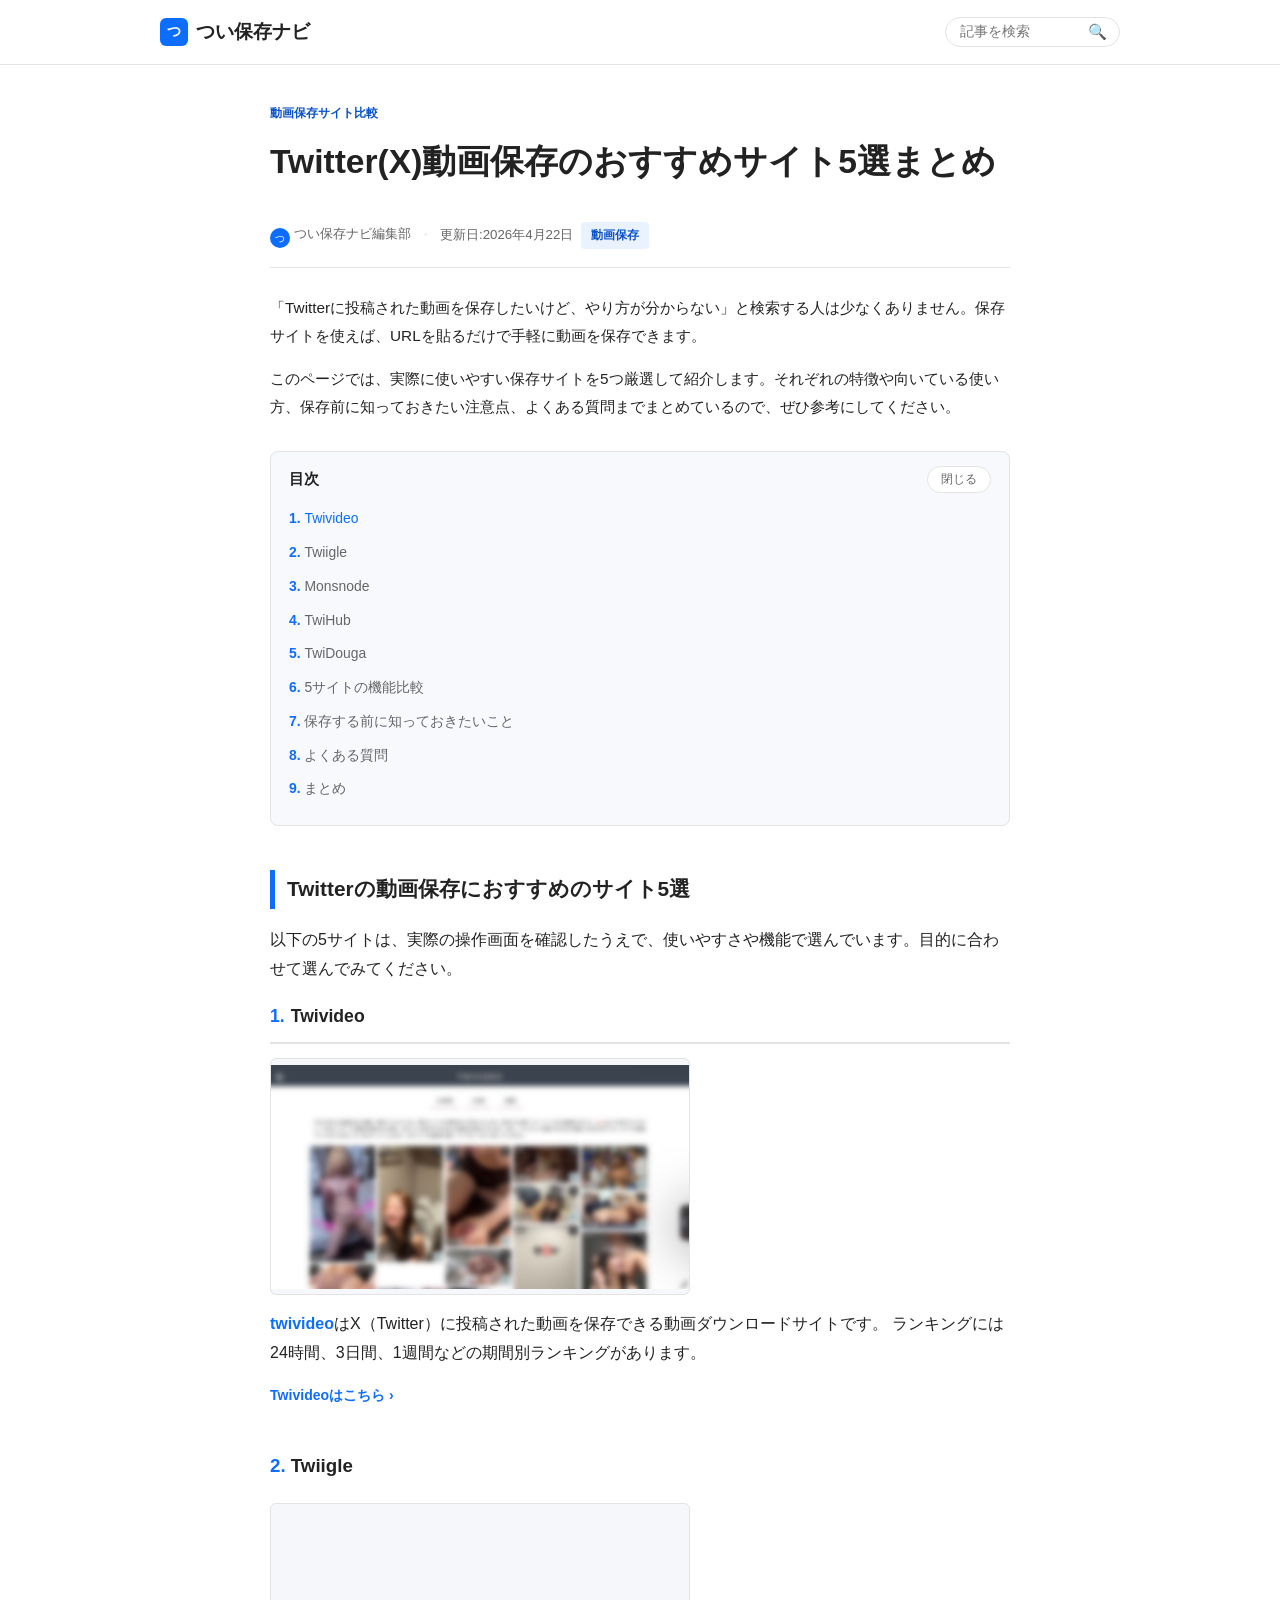
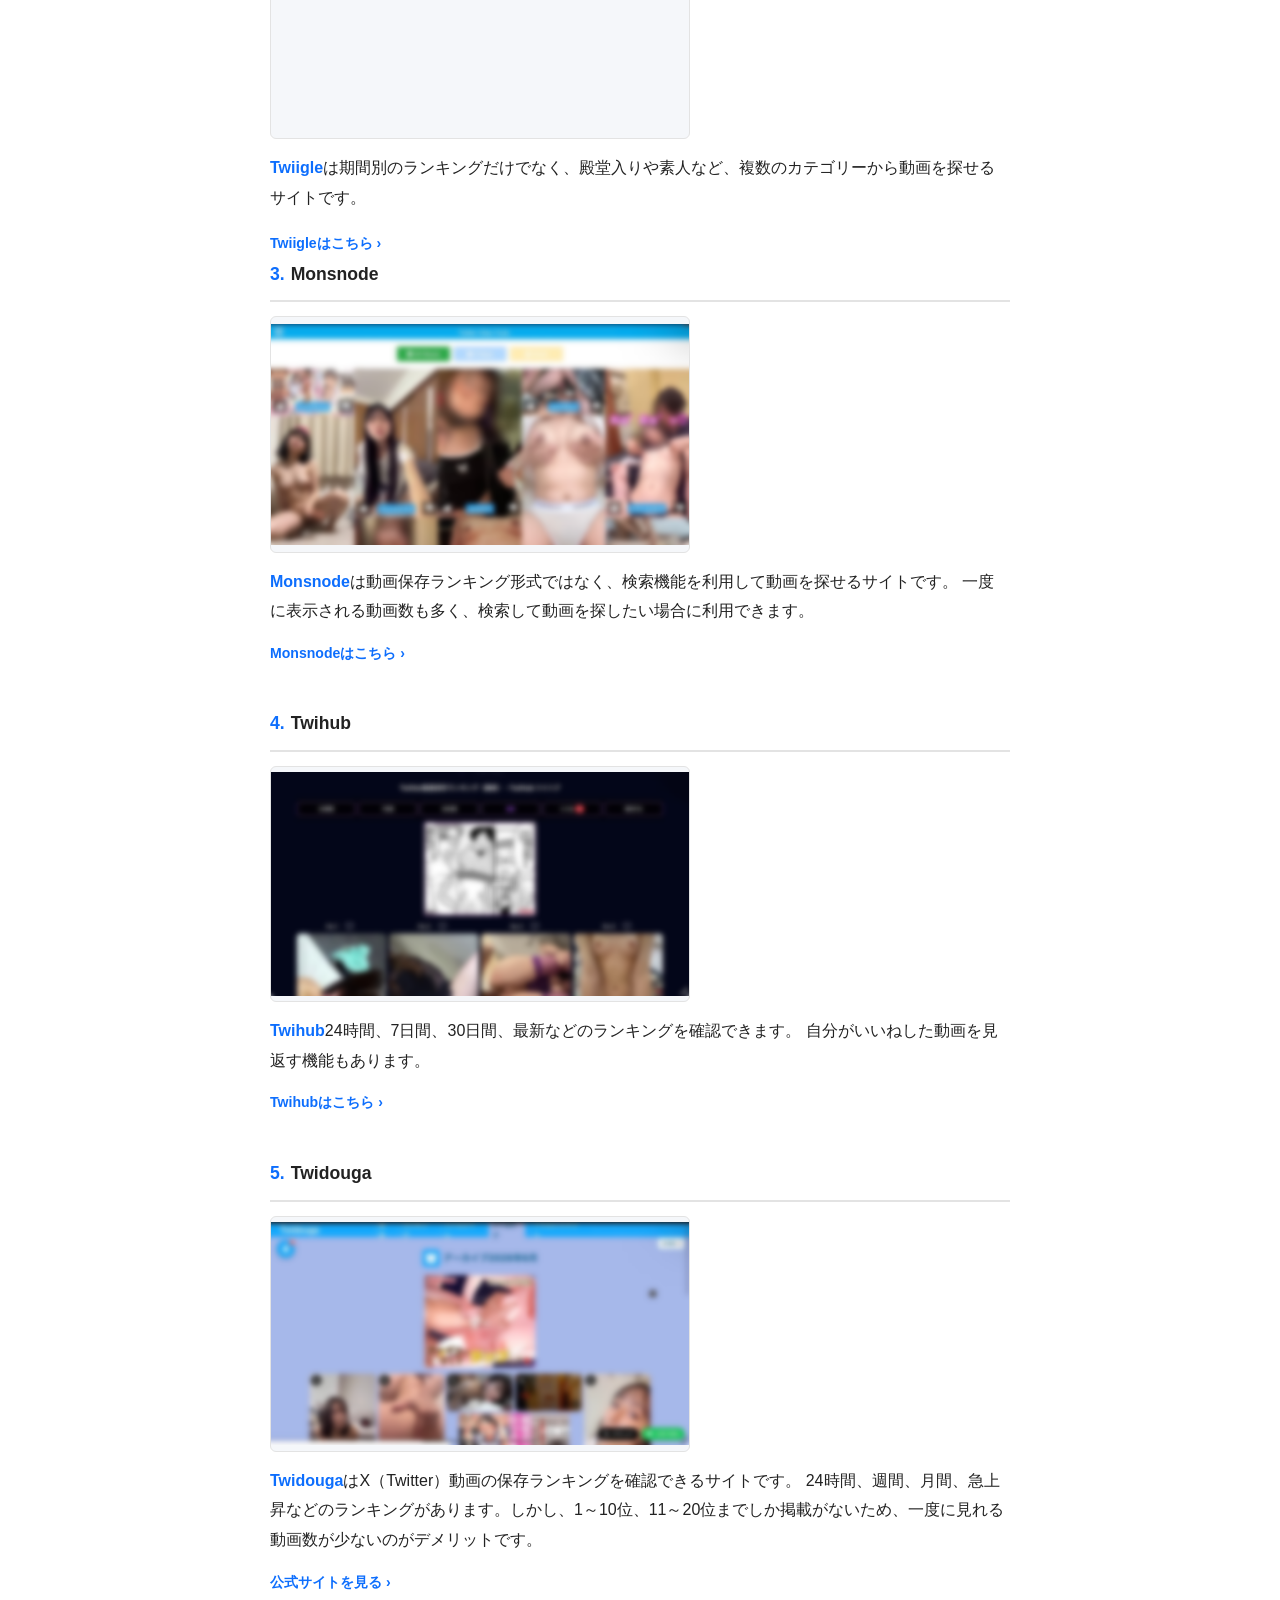
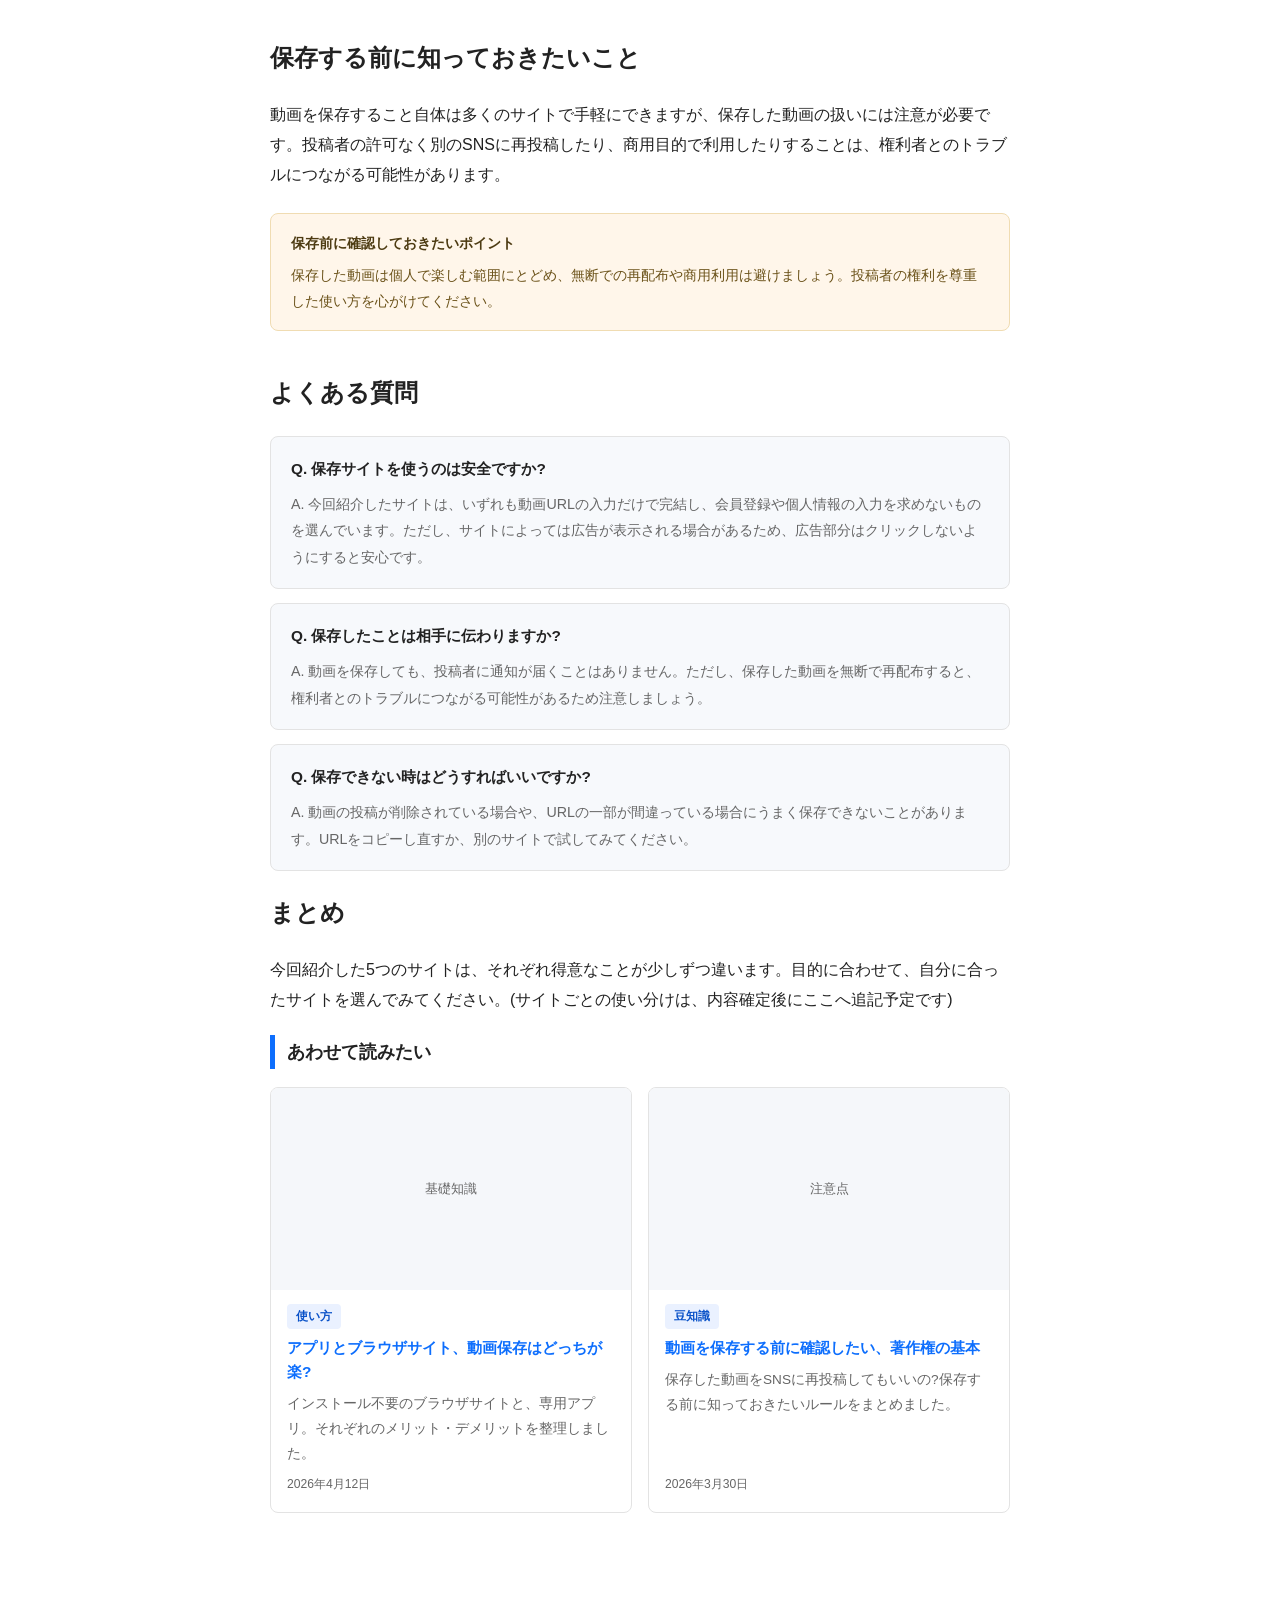
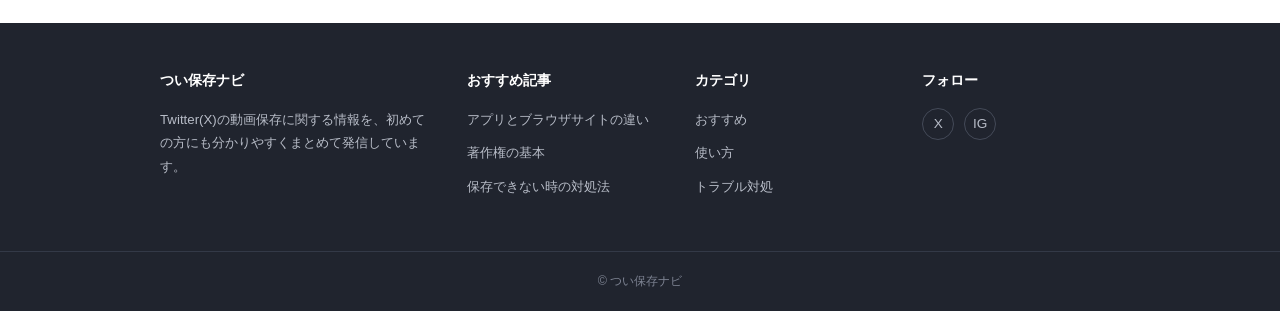
<file: index.html>
<!DOCTYPE html>
<html lang="ja">
<head>
<meta charset="UTF-8">
<meta name="viewport" content="width=device-width, initial-scale=1.0">
<title>つい保存ナビ | Twitter(X)動画保存のおすすめサイト紹介</title>
<meta name="description" content="Twitter(X)に投稿された動画を保存できるおすすめサイトを5つ厳選。それぞれの特徴と使い方、比較表、よくある質問まで分かりやすくまとめています。">
<link rel="canonical" href="https://example.com/">
<link rel="stylesheet" href="style.css">
  <!-- Google tag (gtag.js) -->
<script async src="https://www.googletagmanager.com/gtag/js?id=G-46JRT4M6GB"></script>
<script>
  window.dataLayer = window.dataLayer || [];
  function gtag(){dataLayer.push(arguments);}
  gtag('js', new Date());

  gtag('config', 'G-46JRT4M6GB');
</script>
</head>
<body>
<!-- admax -->
<script src="https://adm.shinobi.jp/s/df6ffab997719b6745c96a1ace880d33"></script>
<!-- admax -->
  <!-- admax -->
<script src="https://adm.shinobi.jp/s/71c250384762c4faa57f013bf022d027"></script>
<!-- admax -->
<header class="site-header">
  <div class="wrap">
    <a href="index.html" class="site-title"><span class="mark">つ</span>つい保存ナビ</a>
    <form class="search-box" role="search">
      <input type="text" id="search-input" placeholder="記事を検索" aria-label="記事を検索">
      <button type="submit" aria-label="検索する">🔍</button>
    </form>
  </div>
</header>

<section class="hero">
  <span class="eyebrow">動画保存サイト比較</span>
  <h1>Twitter(X)動画保存のおすすめサイト5選まとめ</h1>
</section>

<main class="article-single">

  <p class="meta-line">
    <span><span class="avatar-mini">つ</span>つい保存ナビ編集部</span>
    <span class="dot">・</span>
    <time datetime="2026-04-22">更新日:2026年4月22日</time>
    <a class="tag-pill" href="#">動画保存</a>
  </p>

  <div class="article-lead">
    <p>「Twitterに投稿された動画を保存したいけど、やり方が分からない」と検索する人は少なくありません。保存サイトを使えば、URLを貼るだけで手軽に動画を保存できます。</p>
    <p>このページでは、実際に使いやすい保存サイトを5つ厳選して紹介します。それぞれの特徴や向いている使い方、保存前に知っておきたい注意点、よくある質問までまとめているので、ぜひ参考にしてください。</p>
  </div>

  <div class="toc-block" id="toc-block">
    <div class="toc-head">
      <h2>目次</h2>
      <button class="toc-toggle" type="button" aria-expanded="true" aria-controls="toc-nav">閉じる</button>
    </div>
    <nav class="toc-nav" id="toc-nav" aria-label="目次">
      <ol>
        <li><a href="#no1">Twivideo</a></li>
        <li><a href="#no2">Twiigle</a></li>
        <li><a href="#no3">Monsnode</a></li>
        <li><a href="#no4">TwiHub</a></li>
        <li><a href="#no5">TwiDouga</a></li>
        <li><a href="#hikaku">5サイトの機能比較</a></li>
        <li><a href="#chuui">保存する前に知っておきたいこと</a></li>
        <li><a href="#qa">よくある質問</a></li>
        <li><a href="#matome">まとめ</a></li>
      </ol>
    </nav>
  </div>

  <div class="article-body">

    <h2>Twitterの動画保存におすすめのサイト5選</h2>
    <p>以下の5サイトは、実際の操作画面を確認したうえで、使いやすさや機能で選んでいます。目的に合わせて選んでみてください。</p>

    <div class="rank-entry" id="no1">
      <h3><span class="rank-tag">1.</span> Twivideo</h3>
      <div class="rank-shot"><img src="twivideo.png" alt="TwiVideoのサイト画面"></div>
      <p><strong><a href="https://twivideo.net/?archives
" target="_blank" rel="noopener noreferrer">twivideo</a></strong>はX（Twitter）に投稿された動画を保存できる動画ダウンロードサイトです。
ランキングには24時間、3日間、1週間などの期間別ランキングがあります。</p>
      <a class="rank-link" href="https://twivideo.net/?archives
" target="_blank" rel="noopener noreferrer">Twivideoはこちら</a>
    </div>

    <div class="r<img src="twiigle.png" alt="Twiigleのサイト画面"></div>
      <h3><span class="rank-tag">2.</span> Twiigle</h3>
      <div class="rank-shot"></div>
      <p><strong><a href="https://twiigle.com/ target="_blank" rel="noopener noreferrer">Twiigle</a></strong>は期間別のランキングだけでなく、殿堂入りや素人など、複数のカテゴリーから動画を探せるサイトです。</p>
      <a class="rank-link" href="https://twiigle.com/" target="_blank" rel="noopener noreferrer">Twiigleはこちら</a>
    </div>

    <div class="rank-entry" id="no3">
      <h3><span class="rank-tag">3.</span> Monsnode</h3>
      <div class="rank-shot"><img src="monsnode.png" alt="monsnode"></div>
      <p><strong><a href="https://monsnode.com/" target="_blank" rel="noopener noreferrer">Monsnode</a></strong>は動画保存ランキング形式ではなく、検索機能を利用して動画を探せるサイトです。
一度に表示される動画数も多く、検索して動画を探したい場合に利用できます。</p>
      <a class="rank-link" href="https://monsnode.com/ target="_blank" rel="noopener noreferrer">Monsnodeはこちら</a>
    </div>

    <div class="rank-entry" id="no4">
      <h3><span class="rank-tag">4.</span> Twihub</h3>
      <div class="rank-shot"><img src="Twihub.png" alt="twihub"></div>
      <p><strong><a href="hhttps://twihub.net/posts" target="_blank" rel="noopener noreferrer">Twihub</a></strong>24時間、7日間、30日間、最新などのランキングを確認できます。
自分がいいねした動画を見返す機能もあります。</p>
      <a class="rank-link" href="https://twihub.net/posts" target="_blank" rel="noopener noreferrer">Twihubはこちら</a>
    </div>

    <div class="rank-entry" id="no5">
      <h3><span class="rank-tag">5.</span> Twidouga</h3>
      <div class="rank-shot"><img src="Twidouga.png" alt="twidouga"></div>
      <p><strong><a href="https://www.twidouga.net/jp/ranking_t1.php" target="_blank" rel="noopener noreferrer">Twidouga</a></strong>はX（Twitter）動画の保存ランキングを確認できるサイトです。
24時間、週間、月間、急上昇などのランキングがあります。しかし、1～10位、11～20位までしか掲載がないため、一度に見れる動画数が少ないのがデメリットです。</p>
      <a class="rank-link" href="https://www.twidouga.net/jp/ranking_t1.php" target="_blank" rel="noopener noreferrer">公式サイトを見る</a>
    </div>

   
    </div>

    <h2 id="chuui">保存する前に知っておきたいこと</h2>
    <p>動画を保存すること自体は多くのサイトで手軽にできますが、保存した動画の扱いには注意が必要です。投稿者の許可なく別のSNSに再投稿したり、商用目的で利用したりすることは、権利者とのトラブルにつながる可能性があります。</p>
    <div class="caution-box">
      <strong>保存前に確認しておきたいポイント</strong>
      保存した動画は個人で楽しむ範囲にとどめ、無断での再配布や商用利用は避けましょう。投稿者の権利を尊重した使い方を心がけてください。
    </div>

    <h2 id="qa">よくある質問</h2>
    <div class="qa-item">
      <h3>Q. 保存サイトを使うのは安全ですか?</h3>
      <p>A. 今回紹介したサイトは、いずれも動画URLの入力だけで完結し、会員登録や個人情報の入力を求めないものを選んでいます。ただし、サイトによっては広告が表示される場合があるため、広告部分はクリックしないようにすると安心です。</p>
    </div>
    <div class="qa-item">
      <h3>Q. 保存したことは相手に伝わりますか?</h3>
      <p>A. 動画を保存しても、投稿者に通知が届くことはありません。ただし、保存した動画を無断で再配布すると、権利者とのトラブルにつながる可能性があるため注意しましょう。</p>
    </div>
    <div class="qa-item">
      <h3>Q. 保存できない時はどうすればいいですか?</h3>
      <p>A. 動画の投稿が削除されている場合や、URLの一部が間違っている場合にうまく保存できないことがあります。URLをコピーし直すか、別のサイトで試してみてください。</p>
    </div>

    <h2 id="matome">まとめ</h2>
    <p class="summary-block">今回紹介した5つのサイトは、それぞれ得意なことが少しずつ違います。目的に合わせて、自分に合ったサイトを選んでみてください。(サイトごとの使い分けは、内容確定後にここへ追記予定です)</p>

  </div>

  <section class="related">
    <h2>あわせて読みたい</h2>
    <div class="article-grid">

      <article class="article-card">
        <div class="thumb">基礎知識</div>
        <div class="body">
          <span class="cat">使い方</span>
          <h3><a href="#">アプリとブラウザサイト、動画保存はどっちが楽?</a></h3>
          <p>インストール不要のブラウザサイトと、専用アプリ。それぞれのメリット・デメリットを整理しました。</p>
          <time datetime="2026-04-12">2026年4月12日</time>
        </div>
      </article>

      <article class="article-card">
        <div class="thumb">注意点</div>
        <div class="body">
          <span class="cat">豆知識</span>
          <h3><a href="#">動画を保存する前に確認したい、著作権の基本</a></h3>
          <p>保存した動画をSNSに再投稿してもいいの?保存する前に知っておきたいルールをまとめました。</p>
          <time datetime="2026-03-30">2026年3月30日</time>
        </div>
      </article>

    </div>
    <p class="no-result">該当する記事が見つかりませんでした。</p>
  </section>

</main>

<footer class="site-footer-full">
  <div class="footer-cols">
    <div class="footer-col">
      <h4>つい保存ナビ</h4>
      <p>Twitter(X)の動画保存に関する情報を、初めての方にも分かりやすくまとめて発信しています。</p>
    </div>
    <div class="footer-col">
      <h4>おすすめ記事</h4>
      <ul>
        <li><a href="#">アプリとブラウザサイトの違い</a></li>
        <li><a href="#">著作権の基本</a></li>
        <li><a href="#">保存できない時の対処法</a></li>
      </ul>
    </div>
    <div class="footer-col">
      <h4>カテゴリ</h4>
      <ul>
        <li><a href="#">おすすめ</a></li>
        <li><a href="#">使い方</a></li>
        <li><a href="#">トラブル対処</a></li>
      </ul>
    </div>
    <div class="footer-col">
      <h4>フォロー</h4>
      <div class="sns-icons">
        <a href="#" aria-label="X" onclick="return false;">X</a>
        <a href="#" aria-label="Instagram" onclick="return false;">IG</a>
      </div>
    </div>
  </div>
  <p class="footer-bottom">© つい保存ナビ</p>
</footer>
<!-- admax -->
<script src="https://adm.shinobi.jp/s/062aa8725a27f73f7b3c9c3d7097e959"></script>
<!-- admax -->
<script src="script.js"></script>
</body>
 
</html>
</file>
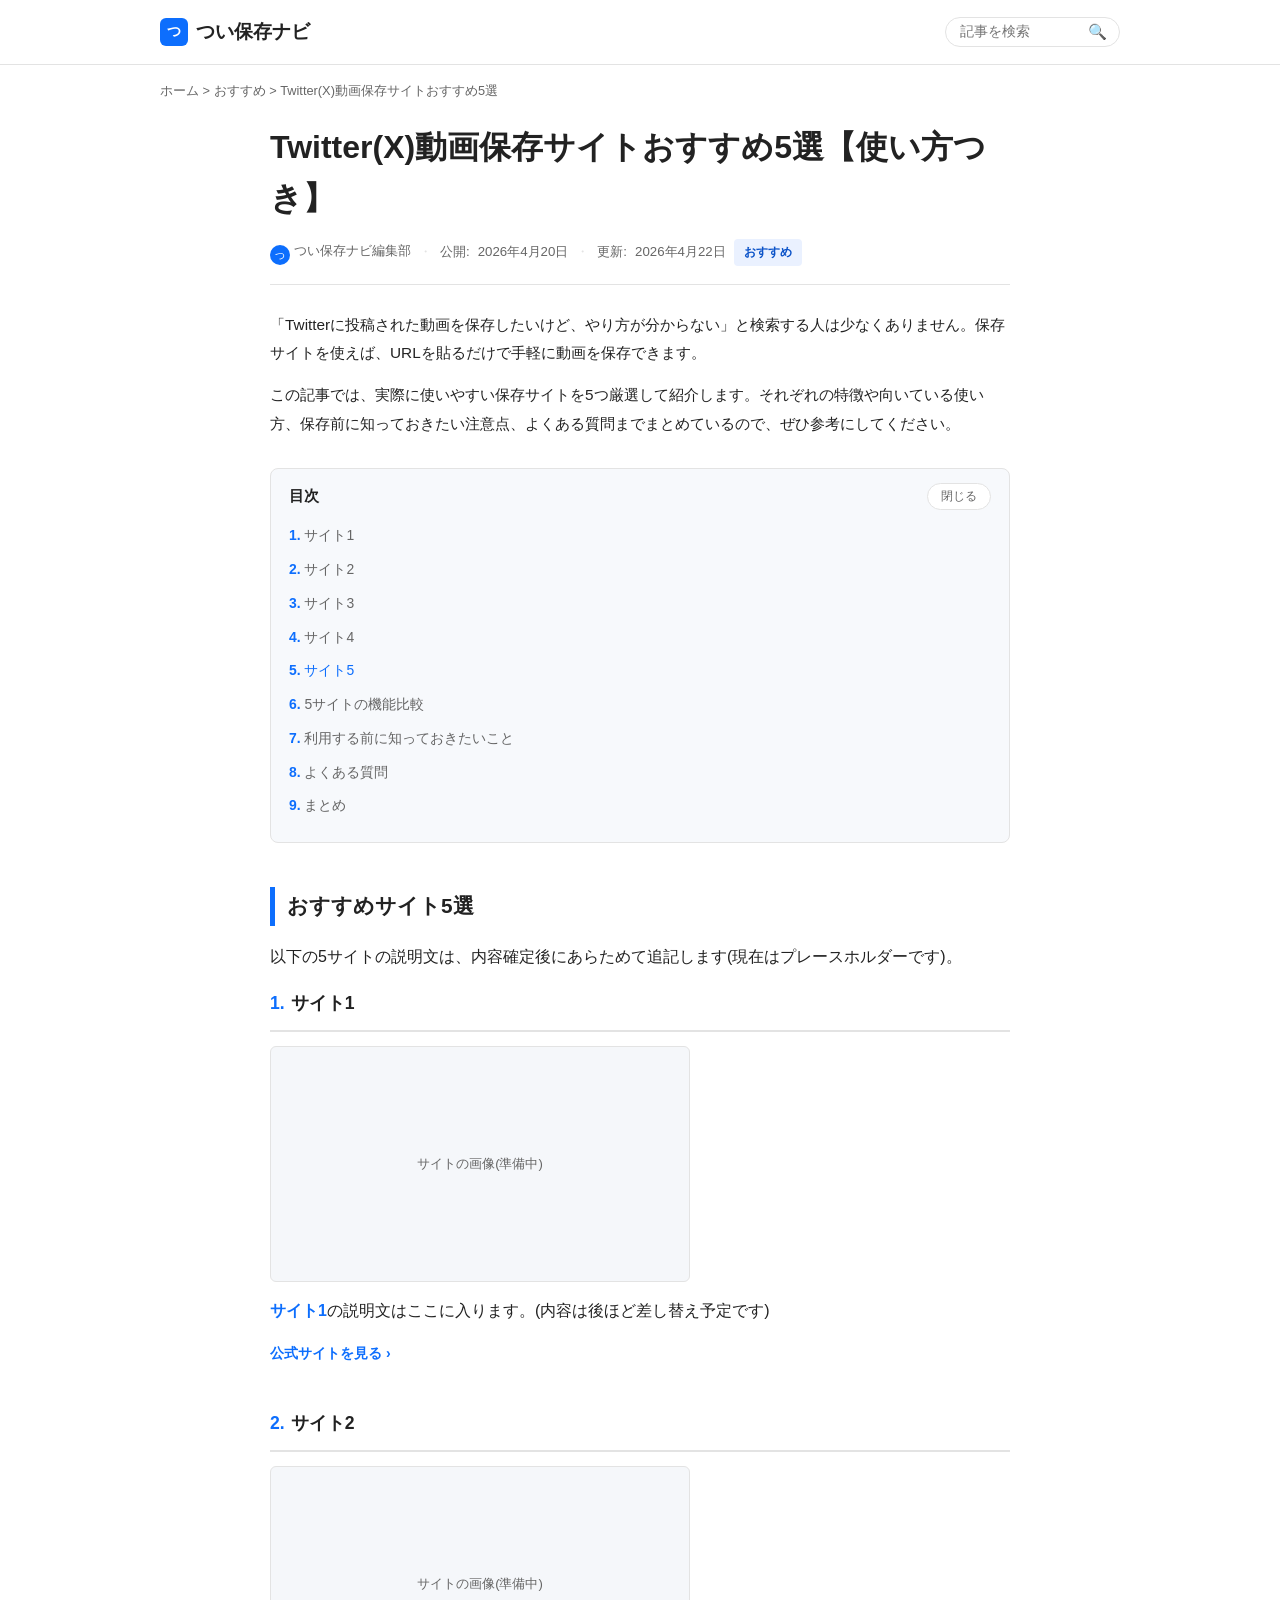
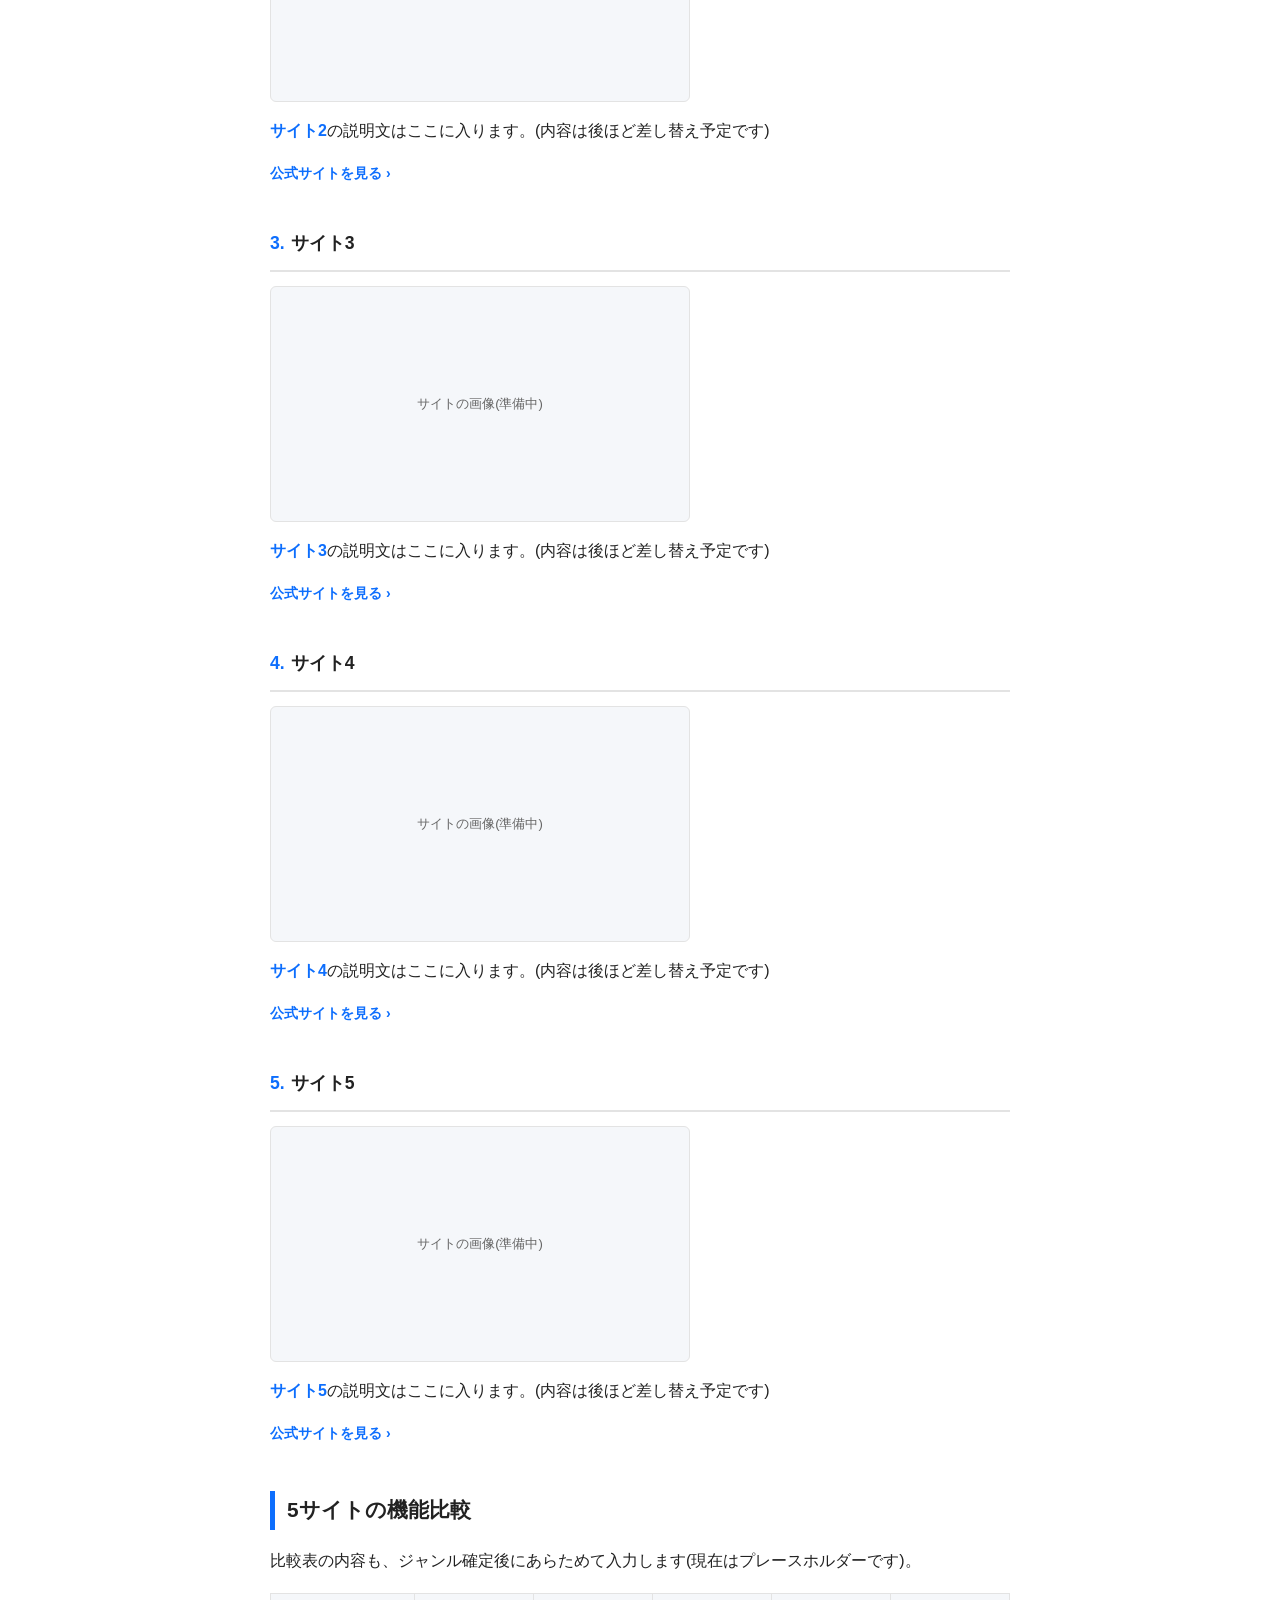
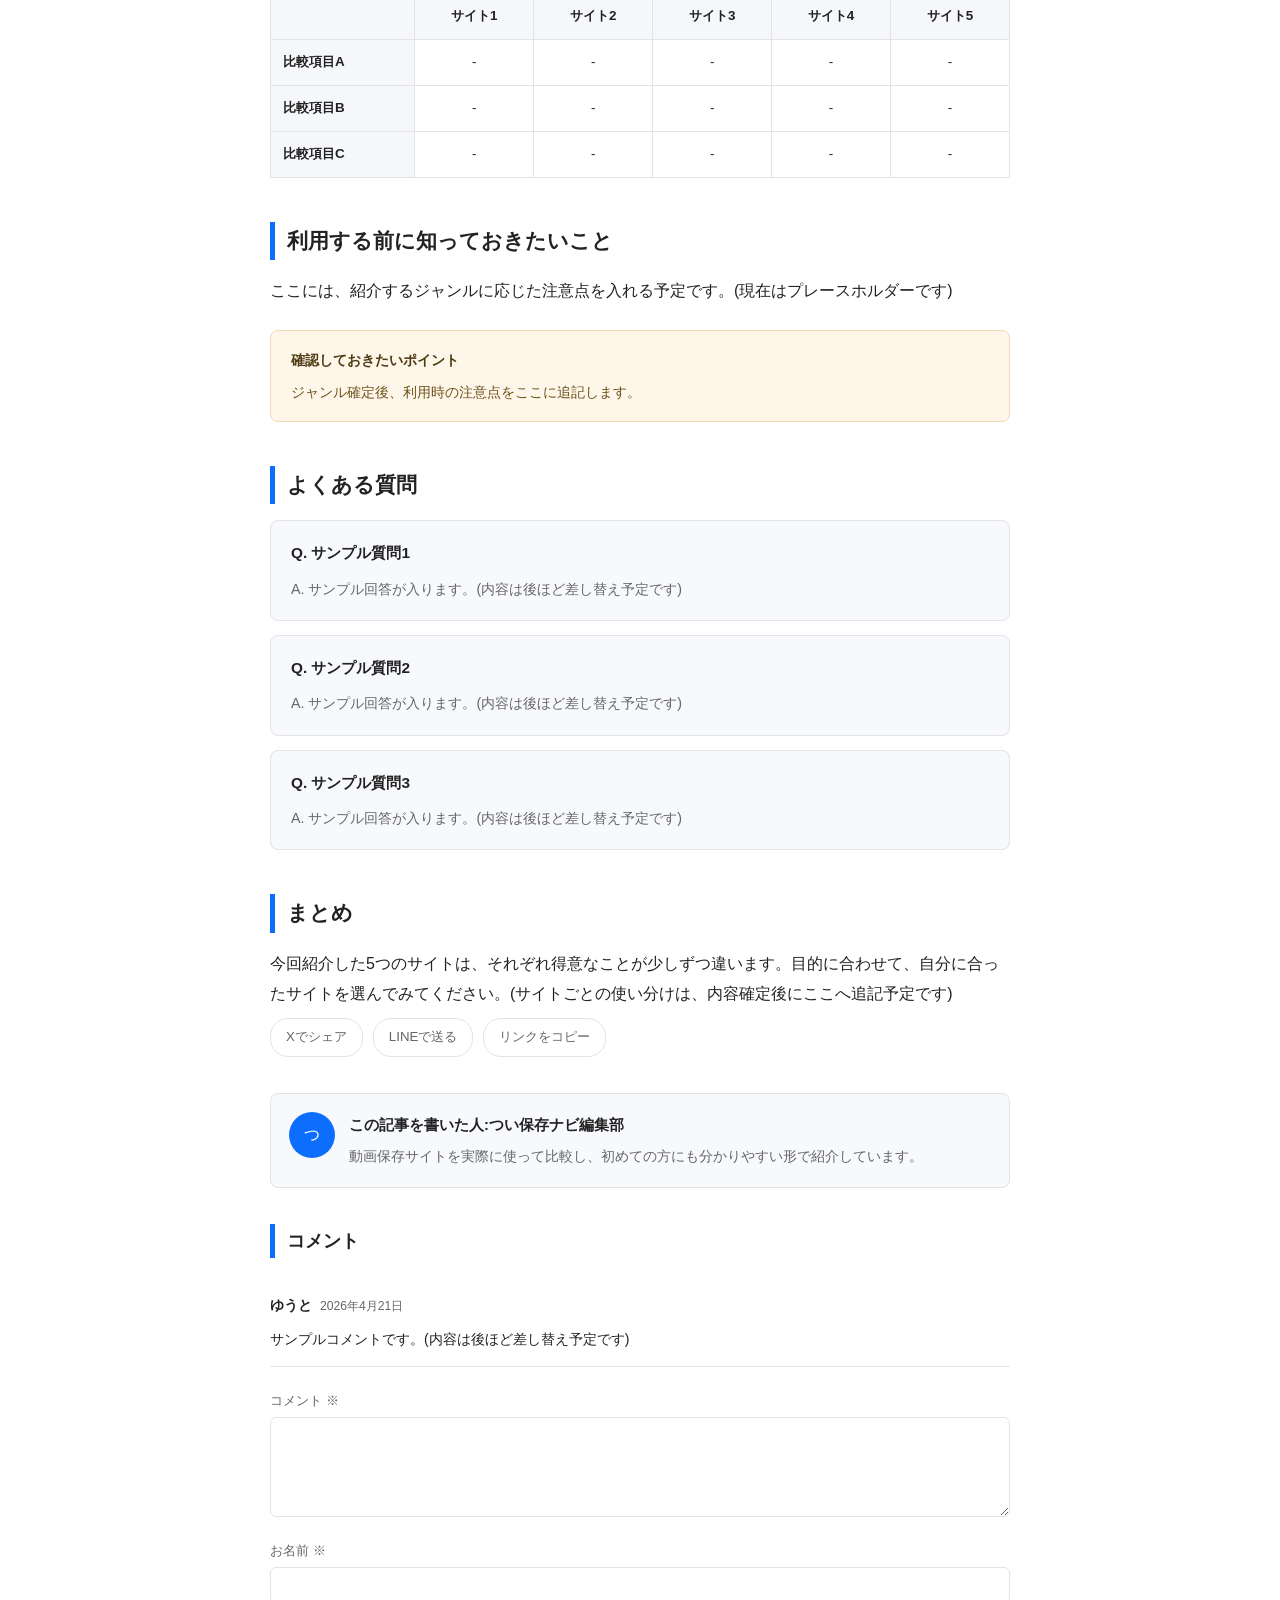
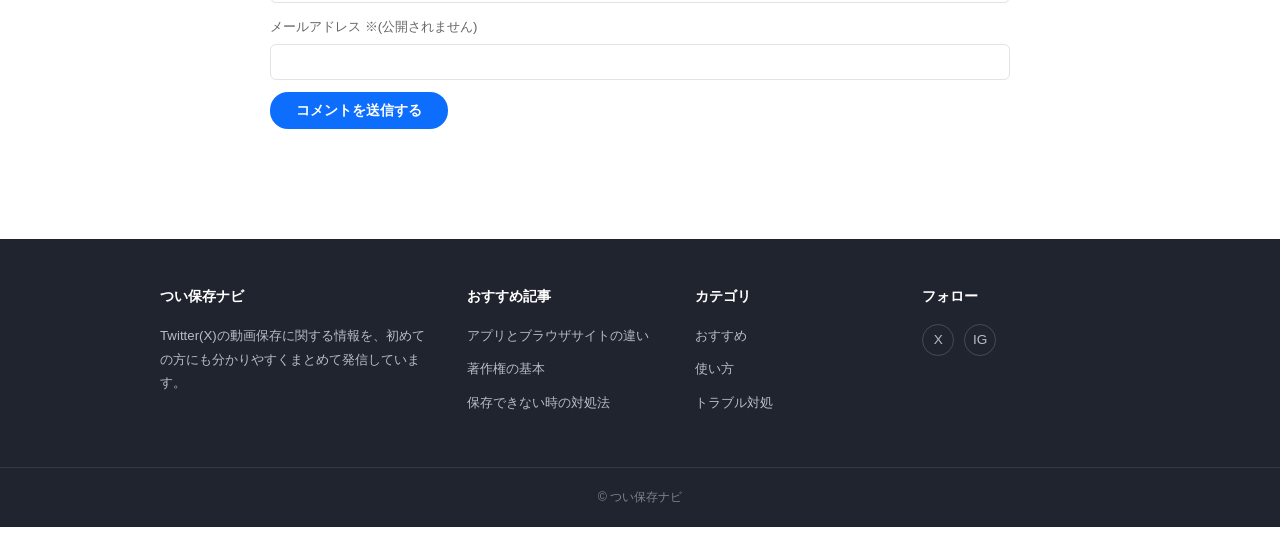
<file: article.html>
<!DOCTYPE html>
<html lang="ja">
<head>
<meta charset="UTF-8">
<meta name="viewport" content="width=device-width, initial-scale=1.0">
<title>Twitter(X)動画保存サイトおすすめ5選【使い方つき】 | つい保存ナビ</title>
<meta name="description" content="Twitter(X)に投稿された動画を保存できるおすすめサイトを5つ厳選。それぞれの特徴と使い方、比較表、よくある質問まで分かりやすく解説します。">
<link rel="canonical" href="https://example.com/article.html">
<link rel="stylesheet" href="style.css">
</head>
<body>

<header class="site-header">
  <div class="wrap">
    <a href="index.html" class="site-title"><span class="mark">つ</span>つい保存ナビ</a>
    <form class="search-box" role="search">
      <input type="text" placeholder="記事を検索" aria-label="記事を検索">
      <button type="submit" aria-label="検索する">🔍</button>
    </form>
  </div>
</header>

<p class="breadcrumb">
  <a href="index.html">ホーム</a> &gt;
  <a href="index.html">おすすめ</a> &gt;
  Twitter(X)動画保存サイトおすすめ5選
</p>

<main class="article-single">
  <article>

    <div class="article-header">
      <h1>Twitter(X)動画保存サイトおすすめ5選【使い方つき】</h1>
    </div>

    <p class="meta-line">
      <span><span class="avatar-mini">つ</span>つい保存ナビ編集部</span>
      <span class="dot">・</span>
      公開:<time datetime="2026-04-20">2026年4月20日</time>
      <span class="dot">・</span>
      更新:<time datetime="2026-04-22">2026年4月22日</time>
      <a class="tag-pill" href="index.html">おすすめ</a>
    </p>

    <div class="article-lead">
      <p>「Twitterに投稿された動画を保存したいけど、やり方が分からない」と検索する人は少なくありません。保存サイトを使えば、URLを貼るだけで手軽に動画を保存できます。</p>
      <p>この記事では、実際に使いやすい保存サイトを5つ厳選して紹介します。それぞれの特徴や向いている使い方、保存前に知っておきたい注意点、よくある質問までまとめているので、ぜひ参考にしてください。</p>
    </div>

    <div class="toc-block" id="toc-block">
      <div class="toc-head">
        <h2>目次</h2>
        <button class="toc-toggle" type="button" aria-expanded="true" aria-controls="toc-nav">閉じる</button>
      </div>
      <nav class="toc-nav" id="toc-nav" aria-label="目次">
        <ol>
          <li><a href="#no1">サイト1</a></li>
          <li><a href="#no2">サイト2</a></li>
          <li><a href="#no3">サイト3</a></li>
          <li><a href="#no4">サイト4</a></li>
          <li><a href="#no5">サイト5</a></li>
          <li><a href="#hikaku">5サイトの機能比較</a></li>
          <li><a href="#chuui">利用する前に知っておきたいこと</a></li>
          <li><a href="#qa">よくある質問</a></li>
          <li><a href="#matome">まとめ</a></li>
        </ol>
      </nav>
    </div>

    <div class="article-body">

      <h2>おすすめサイト5選</h2>
      <p>以下の5サイトの説明文は、内容確定後にあらためて追記します(現在はプレースホルダーです)。</p>

      <div class="rank-entry" id="no1">
        <h3><span class="rank-tag">1.</span> サイト1</h3>
        <div class="rank-shot">サイトの画像(準備中)</div>
        <p><strong><a href="https://example.com/site1" target="_blank" rel="noopener noreferrer">サイト1</a></strong>の説明文はここに入ります。(内容は後ほど差し替え予定です)</p>
        <a class="rank-link" href="https://example.com/site1" target="_blank" rel="noopener noreferrer">公式サイトを見る</a>
      </div>

      <div class="rank-entry" id="no2">
        <h3><span class="rank-tag">2.</span> サイト2</h3>
        <div class="rank-shot">サイトの画像(準備中)</div>
        <p><strong><a href="https://example.com/site2" target="_blank" rel="noopener noreferrer">サイト2</a></strong>の説明文はここに入ります。(内容は後ほど差し替え予定です)</p>
        <a class="rank-link" href="https://example.com/site2" target="_blank" rel="noopener noreferrer">公式サイトを見る</a>
      </div>

      <div class="rank-entry" id="no3">
        <h3><span class="rank-tag">3.</span> サイト3</h3>
        <div class="rank-shot">サイトの画像(準備中)</div>
        <p><strong><a href="https://example.com/site3" target="_blank" rel="noopener noreferrer">サイト3</a></strong>の説明文はここに入ります。(内容は後ほど差し替え予定です)</p>
        <a class="rank-link" href="https://example.com/site3" target="_blank" rel="noopener noreferrer">公式サイトを見る</a>
      </div>

      <div class="rank-entry" id="no4">
        <h3><span class="rank-tag">4.</span> サイト4</h3>
        <div class="rank-shot">サイトの画像(準備中)</div>
        <p><strong><a href="https://example.com/site4" target="_blank" rel="noopener noreferrer">サイト4</a></strong>の説明文はここに入ります。(内容は後ほど差し替え予定です)</p>
        <a class="rank-link" href="https://example.com/site4" target="_blank" rel="noopener noreferrer">公式サイトを見る</a>
      </div>

      <div class="rank-entry" id="no5">
        <h3><span class="rank-tag">5.</span> サイト5</h3>
        <div class="rank-shot">サイトの画像(準備中)</div>
        <p><strong><a href="https://example.com/site5" target="_blank" rel="noopener noreferrer">サイト5</a></strong>の説明文はここに入ります。(内容は後ほど差し替え予定です)</p>
        <a class="rank-link" href="https://example.com/site5" target="_blank" rel="noopener noreferrer">公式サイトを見る</a>
      </div>

      <h2 id="hikaku">5サイトの機能比較</h2>
      <p>比較表の内容も、ジャンル確定後にあらためて入力します(現在はプレースホルダーです)。</p>
      <div class="table-scroll">
        <table class="compare-table">
          <thead>
            <tr>
              <th></th>
              <th>サイト1</th>
              <th>サイト2</th>
              <th>サイト3</th>
              <th>サイト4</th>
              <th>サイト5</th>
            </tr>
          </thead>
          <tbody>
            <tr><td>比較項目A</td><td>-</td><td>-</td><td>-</td><td>-</td><td>-</td></tr>
            <tr><td>比較項目B</td><td>-</td><td>-</td><td>-</td><td>-</td><td>-</td></tr>
            <tr><td>比較項目C</td><td>-</td><td>-</td><td>-</td><td>-</td><td>-</td></tr>
          </tbody>
        </table>
      </div>

      <h2 id="chuui">利用する前に知っておきたいこと</h2>
      <p>ここには、紹介するジャンルに応じた注意点を入れる予定です。(現在はプレースホルダーです)</p>
      <div class="caution-box">
        <strong>確認しておきたいポイント</strong>
        ジャンル確定後、利用時の注意点をここに追記します。
      </div>

      <h2 id="qa">よくある質問</h2>
      <div class="qa-item">
        <h3>Q. サンプル質問1</h3>
        <p>A. サンプル回答が入ります。(内容は後ほど差し替え予定です)</p>
      </div>
      <div class="qa-item">
        <h3>Q. サンプル質問2</h3>
        <p>A. サンプル回答が入ります。(内容は後ほど差し替え予定です)</p>
      </div>
      <div class="qa-item">
        <h3>Q. サンプル質問3</h3>
        <p>A. サンプル回答が入ります。(内容は後ほど差し替え予定です)</p>
      </div>

      <h2 id="matome">まとめ</h2>
      <p class="summary-block">今回紹介した5つのサイトは、それぞれ得意なことが少しずつ違います。目的に合わせて、自分に合ったサイトを選んでみてください。(サイトごとの使い分けは、内容確定後にここへ追記予定です)</p>

    </div>

    <div class="share-row">
      <a href="#" onclick="return false;">Xでシェア</a>
      <a href="#" onclick="return false;">LINEで送る</a>
      <a href="#" onclick="return false;">リンクをコピー</a>
    </div>

    <div class="author-box">
      <div class="author-avatar">つ</div>
      <div>
        <h4>この記事を書いた人:つい保存ナビ編集部</h4>
        <p>動画保存サイトを実際に使って比較し、初めての方にも分かりやすい形で紹介しています。</p>
      </div>
    </div>

    <section class="comments">
      <h2>コメント</h2>

      <div class="comment-list">
        <div class="comment-item">
          <span class="who">ゆうと</span><time>2026年4月21日</time>
          <p>サンプルコメントです。(内容は後ほど差し替え予定です)</p>
        </div>
      </div>

      <form class="comment-form">
        <div>
          <label for="c-body">コメント ※</label>
          <textarea id="c-body" required></textarea>
        </div>
        <div>
          <label for="c-name">お名前 ※</label>
          <input type="text" id="c-name" required>
        </div>
        <div>
          <label for="c-email">メールアドレス ※(公開されません)</label>
          <input type="email" id="c-email" required>
        </div>
        <button type="submit">コメントを送信する</button>
        <p class="comment-thanks">コメントありがとうございます!確認のうえ公開されます。</p>
      </form>
    </section>

  </article>
</main>

<footer class="site-footer-full">
  <div class="footer-cols">
    <div class="footer-col">
      <h4>つい保存ナビ</h4>
      <p>Twitter(X)の動画保存に関する情報を、初めての方にも分かりやすくまとめて発信しています。</p>
    </div>
    <div class="footer-col">
      <h4>おすすめ記事</h4>
      <ul>
        <li><a href="#">アプリとブラウザサイトの違い</a></li>
        <li><a href="#">著作権の基本</a></li>
        <li><a href="#">保存できない時の対処法</a></li>
      </ul>
    </div>
    <div class="footer-col">
      <h4>カテゴリ</h4>
      <ul>
        <li><a href="#">おすすめ</a></li>
        <li><a href="#">使い方</a></li>
        <li><a href="#">トラブル対処</a></li>
      </ul>
    </div>
    <div class="footer-col">
      <h4>フォロー</h4>
      <div class="sns-icons">
        <a href="#" aria-label="X" onclick="return false;">X</a>
        <a href="#" aria-label="Instagram" onclick="return false;">IG</a>
      </div>
    </div>
  </div>
  <p class="footer-bottom">© つい保存ナビ</p>
</footer>

<script src="script.js"></script>
</body>
</html>
</file>
<file: style.css>
/* ============================================
   つい保存ナビ - サイト全体のデザイン
   (情報サイト・ノウハウ記事の定番デザインを参考に構成)
   ============================================ */

:root {
  --bg: #ffffff;
  --surface: #ffffff;
  --text: #222222;
  --text-soft: #666666;
  --line: #e3e3e3;
  --accent: #0d6efd;       /* 青:リンク・強調 */
  --accent-dark: #0a52c8;
  --tag-bg: #eaf1ff;       /* 薄い青:カテゴリタグ */
  --table-head: #f5f7fa;
  --qa-bg: #f7f9fc;
  --footer-bg: #20242e;
  --radius: 8px;
  --max-width: 780px;
  --font-body: "Hiragino Sans", "Yu Gothic", "Noto Sans JP", sans-serif;
}

* {
  box-sizing: border-box;
}

html {
  scroll-behavior: smooth;
  scroll-padding-top: 90px;
}

body {
  margin: 0;
  background: var(--bg);
  color: var(--text);
  font-family: var(--font-body);
  line-height: 1.85;
  text-align: left;
  -webkit-font-smoothing: antialiased;
}

img {
  max-width: 100%;
  display: block;
}

a {
  color: var(--accent);
  text-decoration: none;
}
a:hover {
  text-decoration: underline;
}

.wrap {
  max-width: var(--max-width);
  margin: 0 auto;
  padding: 0 20px;
}

/* ---------- ヘッダー ---------- */
.site-header {
  position: sticky;
  top: 0;
  z-index: 50;
  background: var(--surface);
  border-bottom: 1px solid var(--line);
}
.site-header .wrap {
  max-width: 1000px;
  display: flex;
  align-items: center;
  justify-content: space-between;
  padding-top: 14px;
  padding-bottom: 14px;
  gap: 20px;
}
.site-title {
  font-size: 1.2rem;
  font-weight: 700;
  color: var(--text);
  display: flex;
  align-items: center;
  gap: 8px;
}
.site-title .mark {
  width: 28px;
  height: 28px;
  border-radius: 6px;
  background: var(--accent);
  color: #fff;
  display: flex;
  align-items: center;
  justify-content: center;
  font-size: 0.9rem;
  flex-shrink: 0;
}
.search-box {
  display: flex;
  align-items: center;
  border: 1px solid var(--line);
  border-radius: 18px;
  padding: 5px 12px;
  background: var(--bg);
}
.search-box input {
  border: none;
  outline: none;
  background: transparent;
  font-size: 0.85rem;
  width: 130px;
  color: var(--text);
}
.search-box button {
  border: none;
  background: none;
  cursor: pointer;
  color: var(--accent);
  font-size: 0.95rem;
  padding: 0;
}


/* ---------- 道しるべ(パンくず) ---------- */
.breadcrumb {
  max-width: 1000px;
  margin: 14px auto 0;
  padding: 0 20px;
  font-size: 0.8rem;
  color: var(--text-soft);
  text-align: left;
}
.breadcrumb a {
  color: var(--text-soft);
}
.breadcrumb a:hover {
  color: var(--accent);
}

/* ---------- ヒーロー(トップページ見出し) ---------- */
.hero {
  max-width: var(--max-width);
  margin: 32px auto 0;
  padding: 0 20px;
  text-align: left;
}
.hero .eyebrow {
  display: inline-block;
  color: var(--accent-dark);
  font-size: 0.78rem;
  font-weight: 700;
  margin-bottom: 10px;
}
.hero h1 {
  font-size: clamp(1.5rem, 4vw, 2.1rem);
  margin: 0;
  line-height: 1.6;
  font-weight: 700;
}

/* ---------- 記事共通:1カラム本文 ---------- */
.article-single {
  max-width: var(--max-width);
  margin: 0 auto;
  padding: 20px 20px 60px;
  text-align: left;
}

.article-header {
  margin-bottom: 14px;
  text-align: left;
}
.article-header h1 {
  font-size: clamp(1.4rem, 3.8vw, 2rem);
  line-height: 1.6;
  margin: 0 0 14px;
  font-weight: 700;
}

/* 更新日・著者・カテゴリをまとめた1行 */
.meta-line {
  display: flex;
  flex-wrap: wrap;
  align-items: center;
  gap: 8px;
  font-size: 0.83rem;
  color: var(--text-soft);
  margin-bottom: 26px;
  padding-bottom: 18px;
  border-bottom: 1px solid var(--line);
}
.meta-line .dot {
  color: var(--line);
}
.avatar-mini {
  width: 20px;
  height: 20px;
  border-radius: 50%;
  background: var(--accent);
  color: #fff;
  display: inline-flex;
  align-items: center;
  justify-content: center;
  font-size: 0.65rem;
  margin-right: 4px;
  vertical-align: -4px;
}
.tag-pill {
  background: var(--tag-bg);
  color: var(--accent-dark);
  padding: 2px 10px;
  border-radius: 4px;
  font-size: 0.78rem;
  font-weight: 700;
}
.tag-pill:hover {
  text-decoration: none;
  background: #dbe8ff;
}

.article-lead {
  color: var(--text);
  font-size: 0.96rem;
  margin: 0 0 30px;
  text-align: left;
}
.article-lead p {
  margin: 0 0 14px;
}

/* 目次(開閉ボタン付き) */
.toc-block {
  background: var(--qa-bg);
  border: 1px solid var(--line);
  border-radius: var(--radius);
  margin-bottom: 36px;
  text-align: left;
}
.toc-head {
  display: flex;
  align-items: center;
  justify-content: space-between;
  padding: 13px 18px;
}
.toc-head h2 {
  font-size: 0.95rem;
  margin: 0;
  font-weight: 700;
}
.toc-toggle {
  border: 1px solid var(--line);
  background: #fff;
  color: var(--text-soft);
  font-size: 0.76rem;
  padding: 4px 13px;
  border-radius: 14px;
  cursor: pointer;
}
.toc-toggle:hover {
  border-color: var(--accent);
  color: var(--accent);
}
.toc-nav {
  padding: 0 18px 15px;
}
.toc-block.collapsed .toc-nav {
  display: none;
}
.toc-nav ol {
  list-style: none;
  margin: 0;
  padding: 0;
  counter-reset: toc;
}
.toc-nav li {
  counter-increment: toc;
  margin-bottom: 8px;
  font-size: 0.87rem;
}
.toc-nav a {
  color: var(--text-soft);
}
.toc-nav a::before {
  content: counter(toc) ". ";
  color: var(--accent);
  font-weight: 700;
}
.toc-nav a.active,
.toc-nav a:hover {
  color: var(--accent);
  text-decoration: none;
}

/* 本文の大見出し */
.article-body {
  text-align: left;
}
.article-body h2 {
  font-size: 1.3rem;
  margin: 44px 0 16px;
  font-weight: 700;
  border-left: 5px solid var(--accent);
  padding-left: 12px;
}
.article-body > p {
  margin: 0 0 16px;
}

/* ランキング各サイトの紹介ブロック */
.rank-entry {
  margin-bottom: 40px;
}
.rank-entry h3 {
  font-size: 1.1rem;
  font-weight: 700;
  margin: 0 0 14px;
  padding-bottom: 10px;
  border-bottom: 2px solid var(--line);
  display: flex;
  align-items: baseline;
  gap: 6px;
}
.rank-tag {
  color: var(--accent);
  font-weight: 900;
}
.rank-shot {
  aspect-ratio: 16/9;
  max-width: 420px;
  background: var(--table-head);
  border: 1px solid var(--line);
  border-radius: 6px;
  display: flex;
  align-items: center;
  justify-content: center;
  color: var(--text-soft);
  font-size: 0.82rem;
  margin: 0 0 14px;
}
.rank-entry p {
  margin: 0 0 12px;
}
.feature-list {
  list-style: none;
  margin: 14px 0 16px;
  padding: 0;
}
.feature-list li {
  padding-left: 22px;
  position: relative;
  margin-bottom: 7px;
  font-size: 0.9rem;
}
.feature-list li::before {
  content: "○";
  position: absolute;
  left: 0;
  color: var(--accent);
  font-weight: 700;
}
.rank-link {
  font-size: 0.88rem;
  font-weight: 700;
}
.rank-link::after {
  content: " ›";
}

/* 比較表 */
.table-scroll {
  overflow-x: auto;
  margin: 18px 0 40px;
}
.compare-table {
  width: 100%;
  border-collapse: collapse;
  font-size: 0.84rem;
  min-width: 560px;
}
.compare-table th,
.compare-table td {
  border: 1px solid var(--line);
  padding: 10px 12px;
  text-align: center;
}
.compare-table thead th {
  background: var(--table-head);
  font-weight: 700;
}
.compare-table td:first-child,
.compare-table th:first-child {
  text-align: left;
  background: var(--table-head);
  font-weight: 700;
  white-space: nowrap;
}

/* 注意書き */
.caution-box {
  background: #fff6ea;
  border: 1px solid #f0dcb2;
  border-radius: var(--radius);
  padding: 16px 20px;
  margin: 24px 0 40px;
  font-size: 0.88rem;
  color: #6b5219;
}
.caution-box strong {
  display: block;
  margin-bottom: 6px;
  color: #4d3b12;
}

/* Q&A */
.qa-item {
  background: var(--qa-bg);
  border: 1px solid var(--line);
  border-radius: var(--radius);
  padding: 18px 20px;
  margin-bottom: 14px;
}
.qa-item h3 {
  margin: 0 0 8px;
  font-size: 0.96rem;
  font-weight: 700;
}
.qa-item p {
  margin: 0;
  font-size: 0.89rem;
  color: var(--text-soft);
}

/* まとめ */
.article-body .summary-block {
  margin-bottom: 10px;
}

.share-row {
  display: flex;
  gap: 10px;
  margin: 10px 0 36px;
  flex-wrap: wrap;
}
.share-row a {
  border: 1px solid var(--line);
  border-radius: 18px;
  padding: 6px 15px;
  font-size: 0.83rem;
  color: var(--text-soft);
}
.share-row a:hover {
  border-color: var(--accent);
  color: var(--accent);
  text-decoration: none;
}

/* 著者情報 */
.author-box {
  display: flex;
  gap: 14px;
  background: var(--qa-bg);
  border: 1px solid var(--line);
  border-radius: var(--radius);
  padding: 18px;
  margin: 10px 0 36px;
  align-items: flex-start;
  text-align: left;
}
.author-avatar {
  width: 46px;
  height: 46px;
  border-radius: 50%;
  background: var(--accent);
  color: #fff;
  display: flex;
  align-items: center;
  justify-content: center;
  font-size: 1rem;
  flex-shrink: 0;
}
.author-box h4 {
  margin: 0 0 5px;
  font-size: 0.92rem;
}
.author-box p {
  margin: 0;
  font-size: 0.85rem;
  color: var(--text-soft);
}

/* あわせて読みたい(記事カード) */
.related {
  margin-top: 20px;
}
.related h2 {
  font-size: 1.15rem;
  margin: 0 0 18px;
  font-weight: 700;
  border-left: 5px solid var(--accent);
  padding-left: 12px;
}
.article-grid {
  display: grid;
  grid-template-columns: repeat(2, 1fr);
  gap: 16px;
}
@media (max-width: 600px) {
  .article-grid {
    grid-template-columns: 1fr;
  }
}
.article-card {
  border: 1px solid var(--line);
  border-radius: var(--radius);
  overflow: hidden;
  display: flex;
  flex-direction: column;
  text-align: left;
  transition: border-color 0.15s;
}
.article-card:hover {
  border-color: var(--accent);
}
.article-card .thumb {
  aspect-ratio: 16/9;
  background: var(--table-head);
  display: flex;
  align-items: center;
  justify-content: center;
  color: var(--text-soft);
  font-size: 0.82rem;
}
.article-card .body {
  padding: 14px 16px 16px;
  display: flex;
  flex-direction: column;
  gap: 7px;
  flex: 1;
}
.article-card .cat {
  display: inline-block;
  font-size: 0.72rem;
  color: var(--accent-dark);
  background: var(--tag-bg);
  padding: 2px 9px;
  border-radius: 4px;
  width: fit-content;
  font-weight: 700;
}
.article-card h3 {
  font-size: 0.96rem;
  margin: 0;
  line-height: 1.55;
  font-weight: 700;
}
.article-card p {
  color: var(--text-soft);
  font-size: 0.85rem;
  margin: 0;
  flex: 1;
}
.article-card time {
  font-size: 0.76rem;
  color: var(--text-soft);
}
.no-result {
  display: none;
  padding: 30px 0;
  text-align: center;
  color: var(--text-soft);
}

/* コメント欄 */
.comments h2 {
  font-size: 1.15rem;
  margin: 10px 0 18px;
  font-weight: 700;
  border-left: 5px solid var(--accent);
  padding-left: 12px;
}
.comment-list {
  margin-bottom: 22px;
  text-align: left;
}
.comment-item {
  border-bottom: 1px solid var(--line);
  padding: 14px 0;
}
.comment-item .who {
  font-weight: 700;
  font-size: 0.88rem;
}
.comment-item time {
  color: var(--text-soft);
  font-size: 0.76rem;
  margin-left: 8px;
}
.comment-item p {
  margin: 6px 0 0;
  font-size: 0.88rem;
}
.comment-form {
  display: grid;
  gap: 12px;
  text-align: left;
}
.comment-form label {
  font-size: 0.83rem;
  color: var(--text-soft);
  display: block;
  margin-bottom: 4px;
}
.comment-form input,
.comment-form textarea {
  width: 100%;
  border: 1px solid var(--line);
  border-radius: 6px;
  padding: 9px 12px;
  font-family: var(--font-body);
  font-size: 0.88rem;
  background: var(--surface);
  color: var(--text);
}
.comment-form textarea {
  min-height: 100px;
  resize: vertical;
}
.comment-form button {
  justify-self: start;
  background: var(--accent);
  color: #fff;
  border: none;
  border-radius: 18px;
  padding: 9px 26px;
  font-size: 0.88rem;
  font-weight: 700;
  cursor: pointer;
}
.comment-form button:hover {
  background: var(--accent-dark);
}
.comment-thanks {
  display: none;
  background: var(--tag-bg);
  color: var(--accent-dark);
  padding: 11px 15px;
  border-radius: 6px;
  font-size: 0.86rem;
  margin-top: 10px;
}

/* ---------- フッター(複数カラム) ---------- */
.site-footer-full {
  background: var(--footer-bg);
  color: #b7bcc7;
  margin-top: 50px;
}
.footer-cols {
  max-width: 1000px;
  margin: 0 auto;
  padding: 44px 20px 30px;
  display: grid;
  grid-template-columns: 1.4fr 1fr 1fr 1fr;
  gap: 30px;
}
@media (max-width: 700px) {
  .footer-cols {
    grid-template-columns: 1fr 1fr;
  }
}
.footer-col h4 {
  color: #fff;
  font-size: 0.9rem;
  margin: 0 0 14px;
  font-weight: 700;
}
.footer-col p {
  font-size: 0.83rem;
  line-height: 1.8;
  margin: 0;
}
.footer-col ul {
  list-style: none;
  margin: 0;
  padding: 0;
}
.footer-col li {
  margin-bottom: 9px;
  font-size: 0.83rem;
}
.footer-col a {
  color: #b7bcc7;
}
.footer-col a:hover {
  color: #fff;
}
.sns-icons {
  display: flex;
  gap: 10px;
}
.sns-icons a {
  width: 32px;
  height: 32px;
  border-radius: 50%;
  border: 1px solid #444a58;
  display: flex;
  align-items: center;
  justify-content: center;
  font-size: 0.85rem;
  color: #b7bcc7;
}
.sns-icons a:hover {
  border-color: #fff;
  color: #fff;
  text-decoration: none;
}
.footer-bottom {
  border-top: 1px solid #333947;
  text-align: center;
  padding: 18px 20px;
  font-size: 0.78rem;
  color: #7c8291;
}

/* ---------- スマホ表示の調整 ---------- */
@media (max-width: 640px) {
  .site-header .wrap {
    flex-wrap: wrap;
    row-gap: 10px;
  }
  .search-box {
    width: 100%;
  }
  .search-box input {
    width: 100%;
  }
}
</file>
